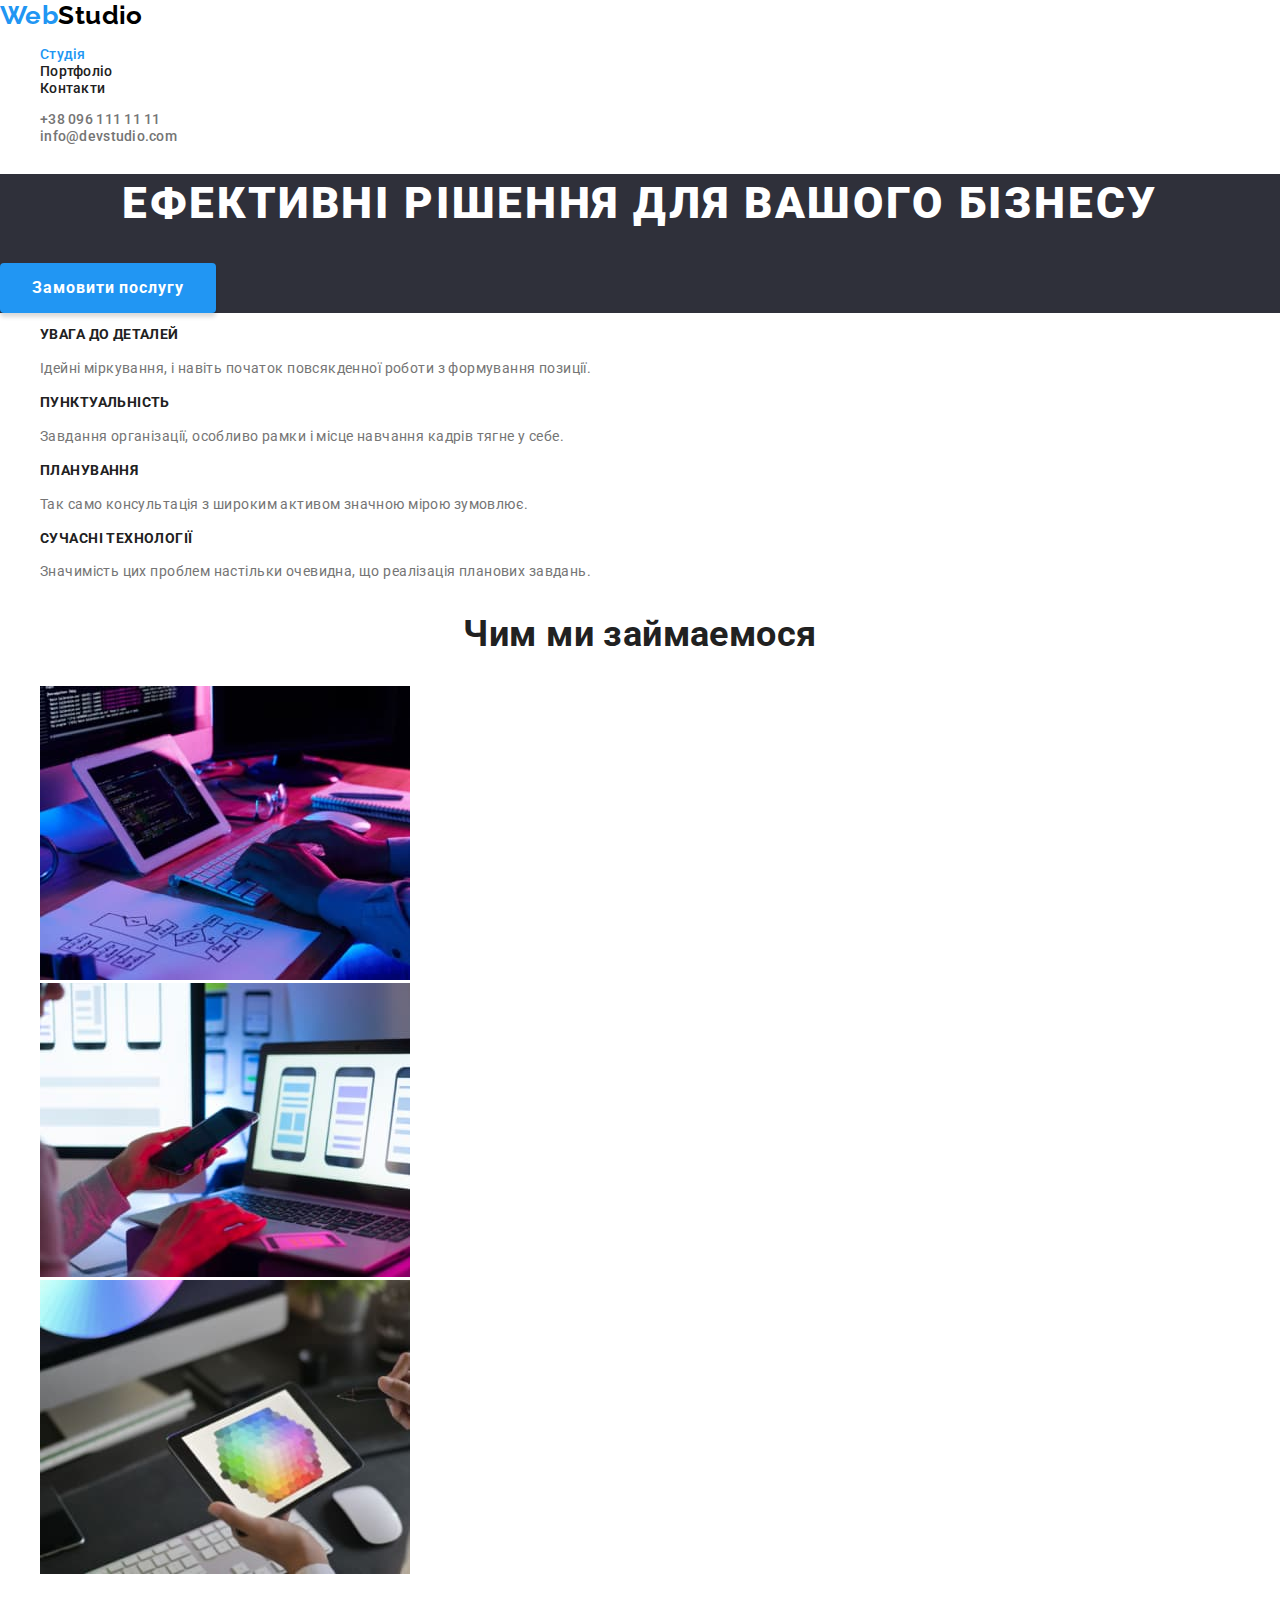
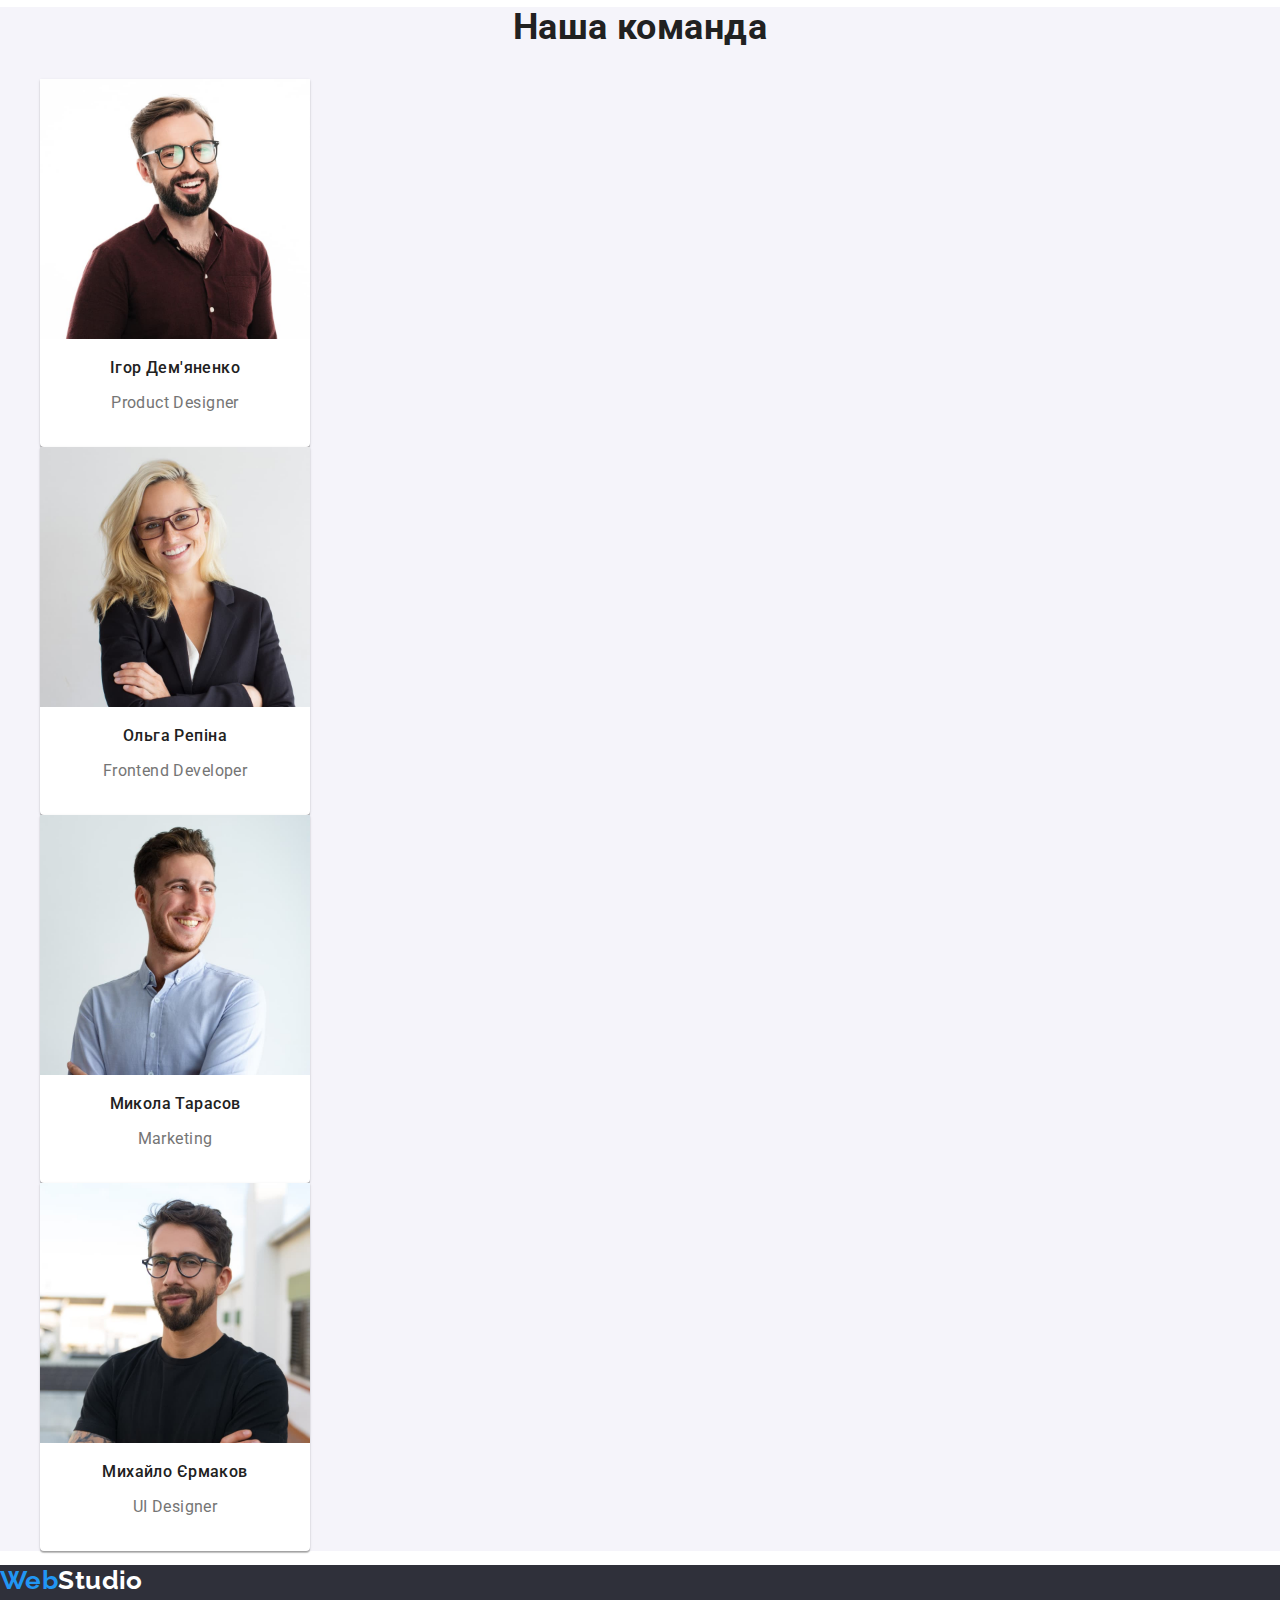
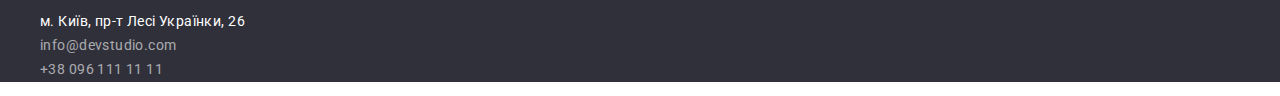
<file: index.html>
<!DOCTYPE html>
<html lang="uk">
<head>
    <meta charset="UTF-8">
    <meta http-equiv="X-UA-Compatible" content="IE=edge">
    <meta name="viewport" content="width=device-width, initial-scale=1.0">
    <title>Студія</title>
    <link rel="preconnect" href="https://fonts.googleapis.com">
    <link rel="preconnect" href="https://fonts.gstatic.com" crossorigin>
    <link href="https://fonts.googleapis.com/css2?family=Raleway:wght@700&family=Roboto:wght@400;500;700;900&display=swap" rel="stylesheet">
    <link rel="stylesheet" href="./normalize.css">
    <link rel="stylesheet" href="./css/styles.css">
</head>
<body>
    <header class="page-header">
        <!-- шапка меню-->
        <nav>
            <a class="logo" href="./index.html" lang="en">Web<span class="logo-header">Studio</span></a>
            <ul class="site-nav list">
                <li><a class="link accent active" href="./index.html">Студія</a></li>
                <li><a class="link  accent" href="./portfolio.html">Портфоліо</a></li>
                <li><a class="link  accent" href="#">Контакти</a></li>
            </ul>
        </nav>
        <!-- Контакты -->
        <ul class="list">
            <li>
                <a class="nav-contacts  accent" href="tel:+380961111111">+38 096 111 11 11</a>
            </li>
            <li>
                <a class="nav-contacts  accent" href="mailto:info@devstudio.com">info@devstudio.com</a>
            </li>
        </ul>
    </header>
    <main>
        <!-- Секция 1  Герой "Шапка" по Фигме -->
        <section class="hero">
            <h1 class="hero-title">Ефективні рішення для вашого бізнесу</h1>
            <button class="hero-button" type="button">Замовити послугу</button>
        </section>
        <!-- Секция 2 "Особливості"  -->
        <section class="peculiarities">
            <h2 class="section-title visually-hidden" >Особливості</h2>
            <ul class="list">
                <li>
                    <h3 class="peculiarities-subtitle" >Увага до деталей</h3>
                    <p class="peculiarities-text">Ідейні міркування, і навіть початок повсякденної роботи з формування позиції.</p>
                </li>
                <li>
                    <h3 class="peculiarities-subtitle" >Пунктуальність</h3>
                    <p class="peculiarities-text">Завдання організації, особливо рамки і місце навчання кадрів тягне у себе.</p>
                </li>
                <li>
                    <h3 class="peculiarities-subtitle" >Планування</h3>
                    <p class="peculiarities-text">Так само консультація з широким активом значною мірою зумовлює.</p>
                </li>
                <li>
                    <h3 class="peculiarities-subtitle" >Сучасні технології</h3>
                    <p class="peculiarities-text">Значимість цих проблем настільки очевидна, що реалізація планових завдань.</p>
                </li>
            </ul>
        </section>
        <!-- Секция 3 "Чим ми займаемося" -->
        <section>
            <h2 class="section-title" >Чим ми займаемося</h2>
            <ul class="list">
                <li>
                    <img src="./images/studio/sect3/section3-box1.jpg" alt="Десктопні додатки" width="370">
                </li>
                <li>
                    <img src="./images/studio/sect3/section3-box2.jpg" alt="Мобільні додатки" width="370">
                </li>
                <li>
                    <img src="./images/studio/sect3/section3-box3.jpg" alt="Дизайнерські рішення" width="370">
                </li>
            </ul>
        </section>
        <!-- Секция 4 "Наша команда" -->
        <section class="team">
            <h2 class="section-title" >Наша команда</h2>
            <ul class="list">
                <li class="team-card">
                    <img src="./images/studio/sect4/section4-img1.jpg" alt="Фото Ігоря Дем'яненко" width="270" />
                    <h3 class="team-subtitle" >Ігор Дем'яненко</h3>
                    <p lang="en" class="team-text">Product Designer</p>
                </li>
                <li class="team-card">
                    <img src="./images/studio/sect4/section4-img2.jpg" alt="Фото Ольги Репіной" width="270" />
                    <h3 class="team-subtitle" >Ольга Репіна</h3>
                    <p lang="en" class="team-text">Frontend Developer</p>
                </li>
                <li class="team-card">
                    <img src="./images/studio/sect4/section4-img3.jpg" alt="Фото Миколи Тарасова" width="270" />
                    <h3 class="team-subtitle" >Микола Тарасов</h3>
                    <p lang="en" class="team-text">Marketing</p>
                </li>
                <li class="team-card">
                    <img src="./images/studio/sect4/section4-img4.jpg" alt="Фото Михайла Єрмакова" width="270" />
                    <h3 class="team-subtitle" >Михайло Єрмаков</h3>
                    <p lang="en" class="team-text">UI Designer</p>
                </li>
            </ul>
        </section>
    </main>
        <!-- Подвал -->
    <footer class="footer">
        <a class="logo" href="./index.html" lang="en">Web<span class="logo-footer">Studio</span></a>
        <address>
            <ul class="list">
                <li>
                    <a class="address-link" href="https://goo.gl/maps/CPtrU1FHBa2aNyZL9" target="_blank" rel="noopener noreferrer nofollow">м. Київ, пр-т Лесі Українки, 26</a>
                </li>
                <li>
                    <a class="footer-contacts accent" href="mailto:info@devstudio.com">info@devstudio.com</a>
                </li>
                <li>
                    <a class="footer-contacts accent" href="tel:+380961111111">+38 096 111 11 11</a>
                </li>
            </ul>
        </address>
    </footer>
</body>
</html>
</file>
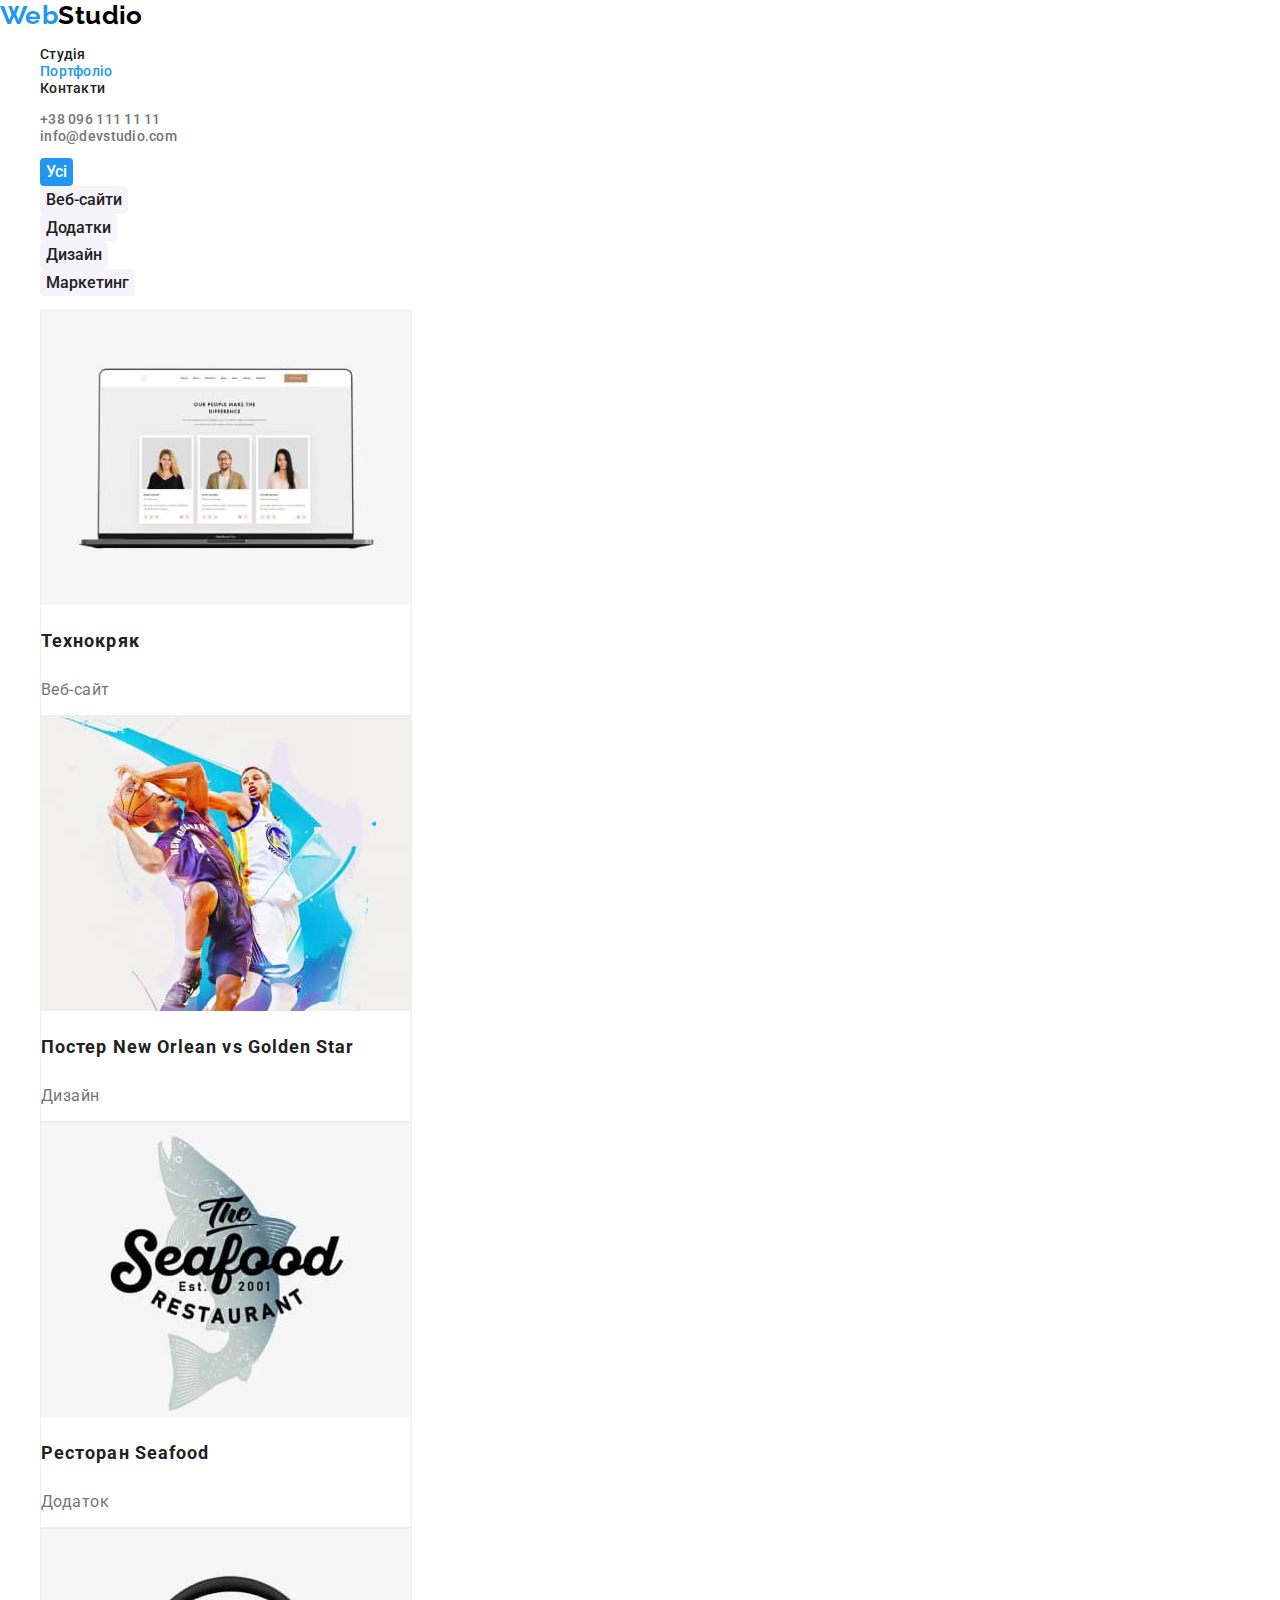
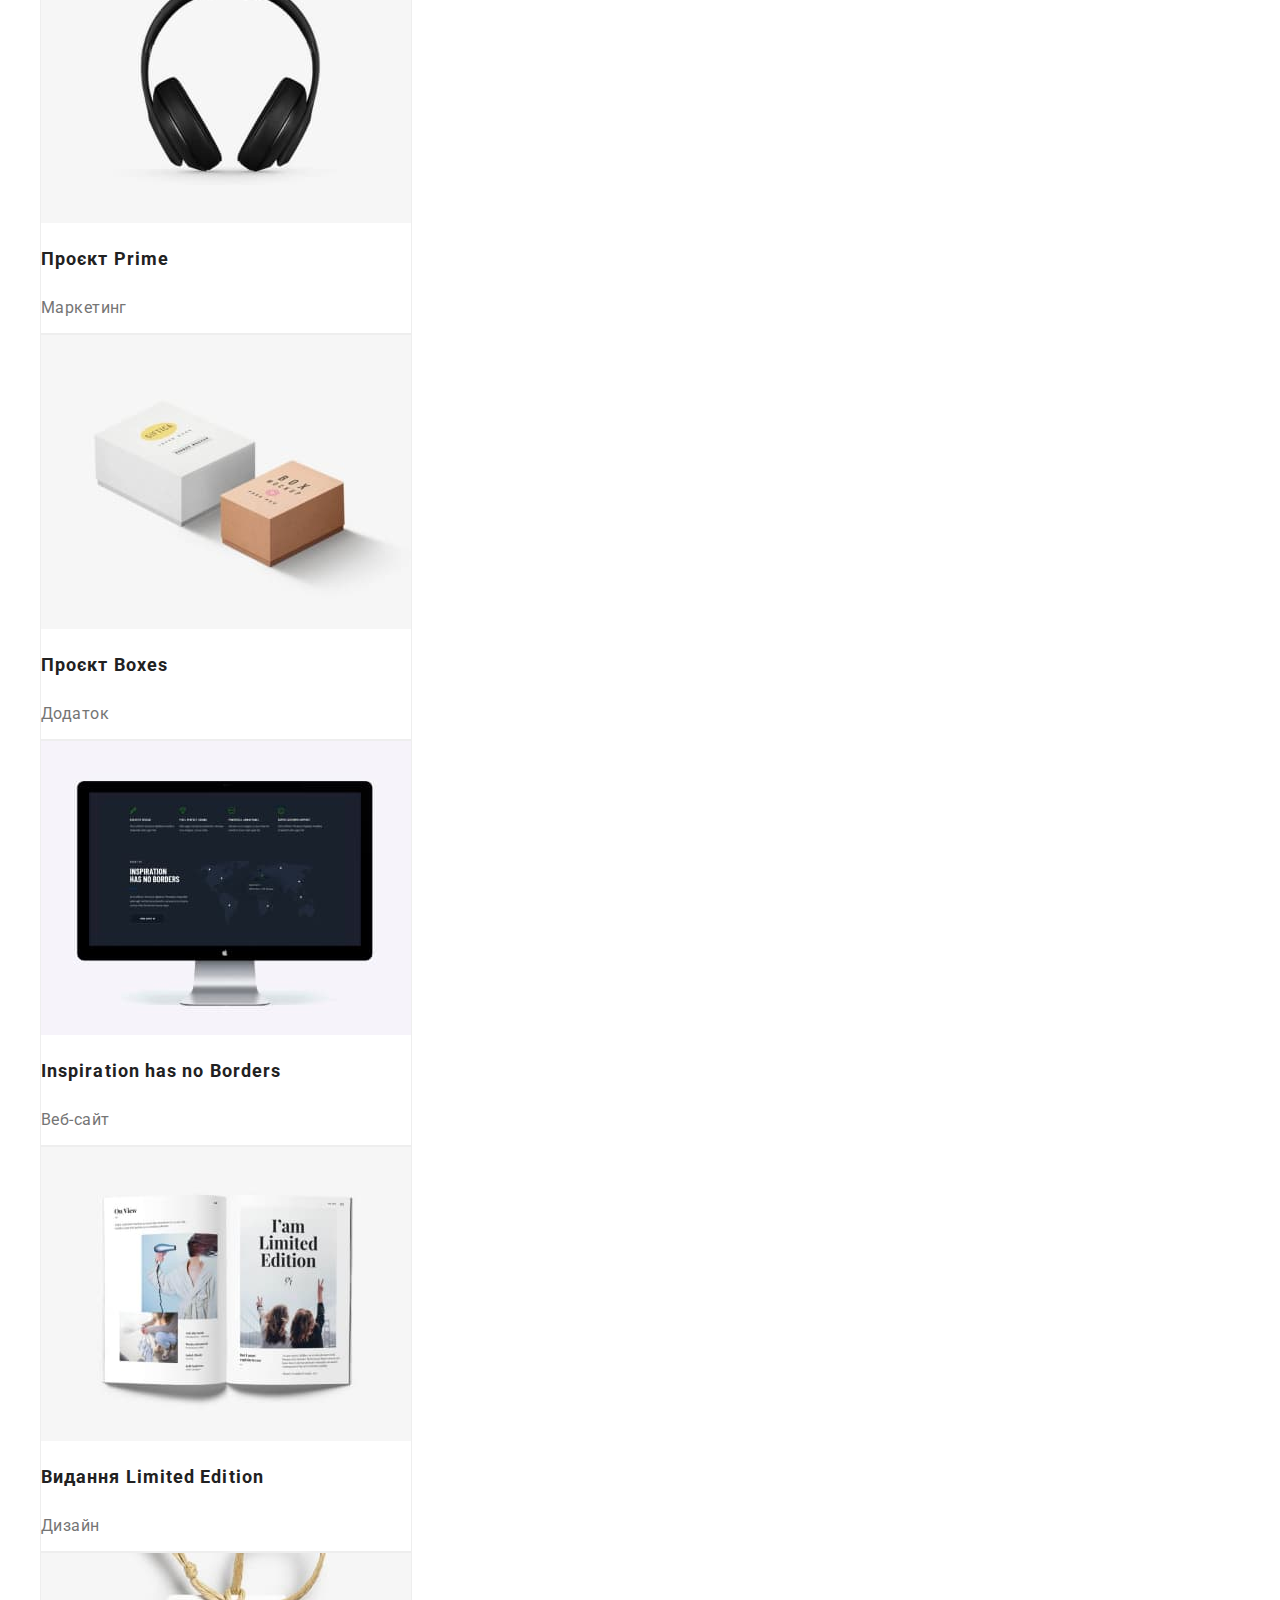
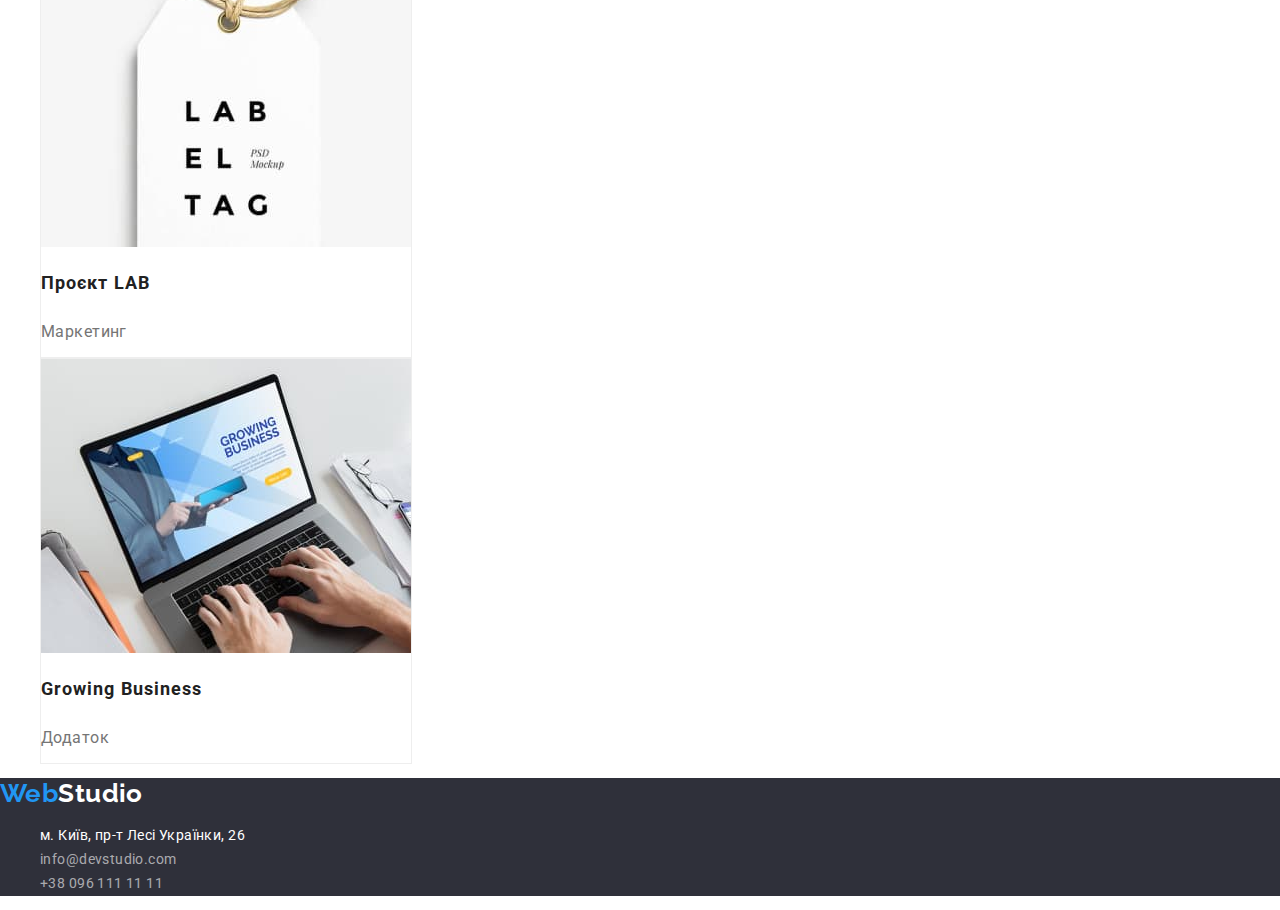
<file: portfolio.html>
<!DOCTYPE html>
<html lang="uk">
<head>
    <meta charset="UTF-8">
    <meta http-equiv="X-UA-Compatible" content="IE=edge">
    <meta name="viewport" content="width=device-width, initial-scale=1.0">
    <title>Портфоліо</title>
    <link rel="preconnect" href="https://fonts.googleapis.com">
    <link rel="preconnect" href="https://fonts.gstatic.com" crossorigin>
    <link href="https://fonts.googleapis.com/css2?family=Raleway:wght@700&family=Roboto:wght@400;500;700;900&display=swap" rel="stylesheet">
    <link rel="stylesheet" href="./normalize.css">
    <link rel="stylesheet" href="./css/styles.css">    
</head>
<body>
    <header class="page-header">
        <!-- шапка меню-->
        <nav>
            <a class="logo" href="./index.html" lang="en">Web<span class="logo-header">Studio</span></a>
            <ul class="site-nav list">
                <li><a class="link accent " href="./index.html">Студія</a></li>
                <li><a class="link  accent active" href="./portfolio.html">Портфоліо</a></li>
                <li><a class="link  accent" href="#">Контакти</a></li>
            </ul>
        </nav>
        <!-- Контакты -->
        <ul class="list">
            <li>
                <a class="nav-contacts  accent" href="tel:+380961111111">+38 096 111 11 11</a>
            </li>
            <li>
                <a class="nav-contacts  accent" href="mailto:info@devstudio.com">info@devstudio.com</a>
            </li>
        </ul>
    </header>
    <main>
        <section class="portfolio">
            <h1 class="hero-title visually-hidden " >Наші Проєкти</h1>
            <!--Меню filters -->
            <ul class="buttons list">
                <li>
                    <button class="portfolio-button active" type="button">Усі</button>
                </li>
                <li>
                    <button class="portfolio-button" type="button">Веб-сайти</button>
                </li>
                <li>
                    <button class="portfolio-button" type="button">Додатки</button>
                </li>
                <li>
                    <button class="portfolio-button" type="button">Дизайн</button>
                </li>
                <li>
                    <button class="portfolio-button" type="button">Маркетинг</button>
                </li>
            </ul>
            <!-- Список проектов -->
            <ul class="projects list">
                <li class="project">
                    <img src="./images/portfolio/technocrack-website.jpg" alt="Приклад веб-сайту Технокряк" width="370" height="294">
                    <h2 class="projects-title">Технокряк</h2>
                    <p class="projects-text">Веб-сайт</p>
                </li>
                <li class="project">
                    <img src="./images/portfolio/poster.jpg" alt="Постер New Orlean vs Golden Star" width="370" height="294">
                    <h2 class="projects-title">Постер <span lang="en">New Orlean vs Golden Star</span></h2>
                    <p class="projects-text">Дизайн</p>
                </li>
                <li class="project">
                    <img src="./images/portfolio/restaurant.jpg" alt="Додаток Ресторан Seafood" width="370" height="294">
                    <h2 class="projects-title">Ресторан <span lang="en">Seafood</span></h2>
                    <p class="projects-text">Додаток</p>
                </li>
                <li class="project">
                    <img src="./images/portfolio/prime-project.jpg" alt="Проєкт Prime" width="370" height="294">
                    <h2 class="projects-title">Проєкт Prime</h2>
                    <p class="projects-text">Маркетинг</p>
                </li>
                <li class="project">
                    <img src="./images/portfolio/project-boxes.jpg" alt="Проєкт Boxes" width="370" height="294">
                    <h2 class="projects-title">Проєкт Boxes</h2>
                    <p class="projects-text">Додаток</p>
                </li>
                <li class="project">
                    <img src="./images/portfolio/inspiration-has-no-borders.jpg" alt="Веб-сайт Inspiration has no Borders" width="370" height="294">
                    <h2 class="projects-title">Inspiration has no Borders</h2>
                    <p class="projects-text">Веб-сайт</p>
                </li>
                <li class="project">
                    <img src="./images/portfolio/limited-edition.jpg" alt="Видання Limited Edition" width="370" height="294">
                    <h2 class="projects-title">Видання Limited Edition</h2>
                    <p class="projects-text">Дизайн</p>
                </li>
                <li class="project">
                    <img src="./images/portfolio/lab.jpg" alt="Проєкт LAB" width="370" height="294">
                    <h2 class="projects-title">Проєкт LAB</h2>
                    <p class="projects-text">Маркетинг</p>
                </li>
                <li class="project">
                    <img src="./images/portfolio/growing-business.jpg" alt="Додаток Growing Business" width="370" height="294">
                    <h2 class="projects-title">Growing Business</h2>
                    <p class="projects-text">Додаток</p>
                </li>
            </ul>
        </section>
    </main>
        <!-- Подвал -->
        <footer class="footer">
            <a class="logo" href="./index.html" lang="en">Web<span class="logo-footer">Studio</span></a>
            <address>
                <ul class="list">
                    <li>
                        <a class="address-link" href="https://goo.gl/maps/CPtrU1FHBa2aNyZL9" target="_blank" rel="noopener noreferrer nofollow">м. Київ, пр-т Лесі Українки, 26</a>
                    </li>
                    <li>
                        <a class="footer-contacts accent" href="mailto:info@devstudio.com">info@devstudio.com</a>
                    </li>
                    <li>
                        <a class="footer-contacts accent" href="tel:+380961111111">+38 096 111 11 11</a>
                    </li>
                </ul>
            </address>
        </footer>    
</body>
</html>
</file>
<file: css/styles.css>
:root {
    --priority-text-color: #757575;
    --title-text-color: #212121;
    --accent-color: #2196F3;
    --borders-color: #ECECEC;
    --hero-footer-background: #2F303A;
    --page-background: #FFFFFF;
    --logo-header: #000000;
    --logo-footer: #FFFFFF;
    --hero:  #FFFFFF;
    --team-background: #F5F4FA;
    --address-color: rgba(255, 255, 255, 0.6);
    --team-box-shadow: 0px 1px 3px rgba(0, 0, 0, 0.12),
    0px 1px 1px rgba(0, 0, 0, 0.14),
    0px 2px 1px rgba(0, 0, 0, 0.2);
    --portfolio-box-shadow: 0px 3px 1px rgba(0, 0, 0, 0.1),
    0px 1px 2px rgba(0, 0, 0, 0.08),
    0px 2px 2px rgba(0, 0, 0, 0.12);
    --project-border:  #EEEEEE;
}

body{
    font-family: "Roboto", sans-serif ;
    font-size: 14px;
    letter-spacing: 0.03em;
    background-color: var(--page-background);
    color: var(--priority-text-color);
}

/* .page-header {
    width: 1600px;
    height: 56px;
    border: 1px solid #ECECEC; 
} */

/* Ссылка-Логотип  */
.logo {
    font-family: 'Raleway';
    font-weight: 700;
    font-size: 26px;
    line-height: 1.22;
    color: var(--accent-color);
}

/* Текст Studio */
.logo-header {
    color: var(--logo-header);
}
.logo-footer {
    color: var(--logo-footer);
}

/* Сброс точек списка */
.list,
.buttons.list,
.projects.list {
    list-style: none;   
}

/* Меню навигации */
.link,
.nav-contacts {
    font-weight: 500;
    line-height: 1.14;
    letter-spacing: 0.02em;
    color: var(--title-text-color);
}

/* Ссылки в навигации */
.logo,
.accent {
    text-decoration: none;
}

/* Цвет наведения на ссылку*/
.active,
.accent:hover,
.accent:focus {
    color: var(--accent-color);
}

.nav-contacts {
    color: var(--priority-text-color);
}

/* Секция Герой */
.hero {
    background-color: var(--hero-footer-background);
}

.hero-title {
    font-weight: 900;
    font-size: 44px;
    line-height: 1.36;
    text-align: center;
    letter-spacing: 0.06em;
    text-transform: uppercase;
    color: var(--hero);
}

/* Кнопка */
.hero-button {
    width: 216px;
    height: 50px;
    font-weight: 700;
    font-size: 16px;
    line-height: 1.88;
    letter-spacing: 0.06em;
    color: var(--logo-footer);
    border-radius: 4px;
    background-color: var(--accent-color);
    border: 0;
    box-shadow: 0px 4px 4px rgba(0, 0, 0, 0.15);
    cursor: pointer;
}

/* Заголовки секций h2 */
.section-title {
    font-size: 36px;
    line-height: 1.16;
    text-align: center;
    color: var(--title-text-color);
}

/* Скрытие заголовка */
.visually-hidden {
    position: absolute;
    white-space: nowrap;
    width: 1px;
    height: 1px;
    overflow: hidden;
    border: 0;
    padding: 0;
    clip: rect(0 0 0 0);
    clip-path: inset(50%);
    margin: -1px;
}

/* Заголовки h3 Секции "Особенности"*/
.peculiarities-subtitle {
    font-size: 14px;
    line-height: 1.14;
    text-transform: uppercase;
    color: var(--title-text-color);
} 

/* текст Секции "Особенности" */
.peculiarities-text {
    line-height: 1.7;
}

/* Секция Наша команда */
.team {
    background-color: var(--team-background);
}

.team-card {
    width: 270px;
    height: 368px;
    background: var(--page-background);
    box-shadow: var(--team-box-shadow);
    border-radius: 0px 0px 4px 4px;
}

.team-subtitle {
    font-weight: 500;
    font-size: 16px;
    line-height: 1.19;
    text-align: center;
    color: var(--title-text-color);
}

.team-text {
    font-size: 16px;
    line-height: 1.19;
    text-align: center;
}

/* Футер */
.footer {
    background: var(--hero-footer-background);
}

.address-link,
.footer-contacts {
    font-style: normal;
    line-height: 1.7;
    color: var(--logo-footer);
    text-decoration: none;
}

.footer-contacts {
    color: var(--address-color);
}

/* Страница Портфолио */
/* Кнопки */
.portfolio-button {
    font-family: inherit;
    font-weight: 500;
    font-size: 16px;
    line-height: 1.6;
    text-align: center;
    color: var(--title-text-color);
    cursor: pointer;
    background: var(--team-background);
    border-radius: 4px;
    border: 0;
}
  /* Активная кнопка */
.portfolio-button.active,
.portfolio-button:hover,
portfolio-button:focus {
    color: var(--logo-footer);
    background: var(--accent-color);
}

/* Заголовки h2 Проектов */
.projects-title {
    font-size: 18px;
    line-height: 2;
    letter-spacing: 0.06em;
    color: var(--title-text-color);
}

.projects-text {
font-size: 16px;
line-height: 1.87;
}
.project {
    width: 370px;
    height: 404px;
background:var(--page-background);
border: 1px solid var(--project-border);
}
</file>
